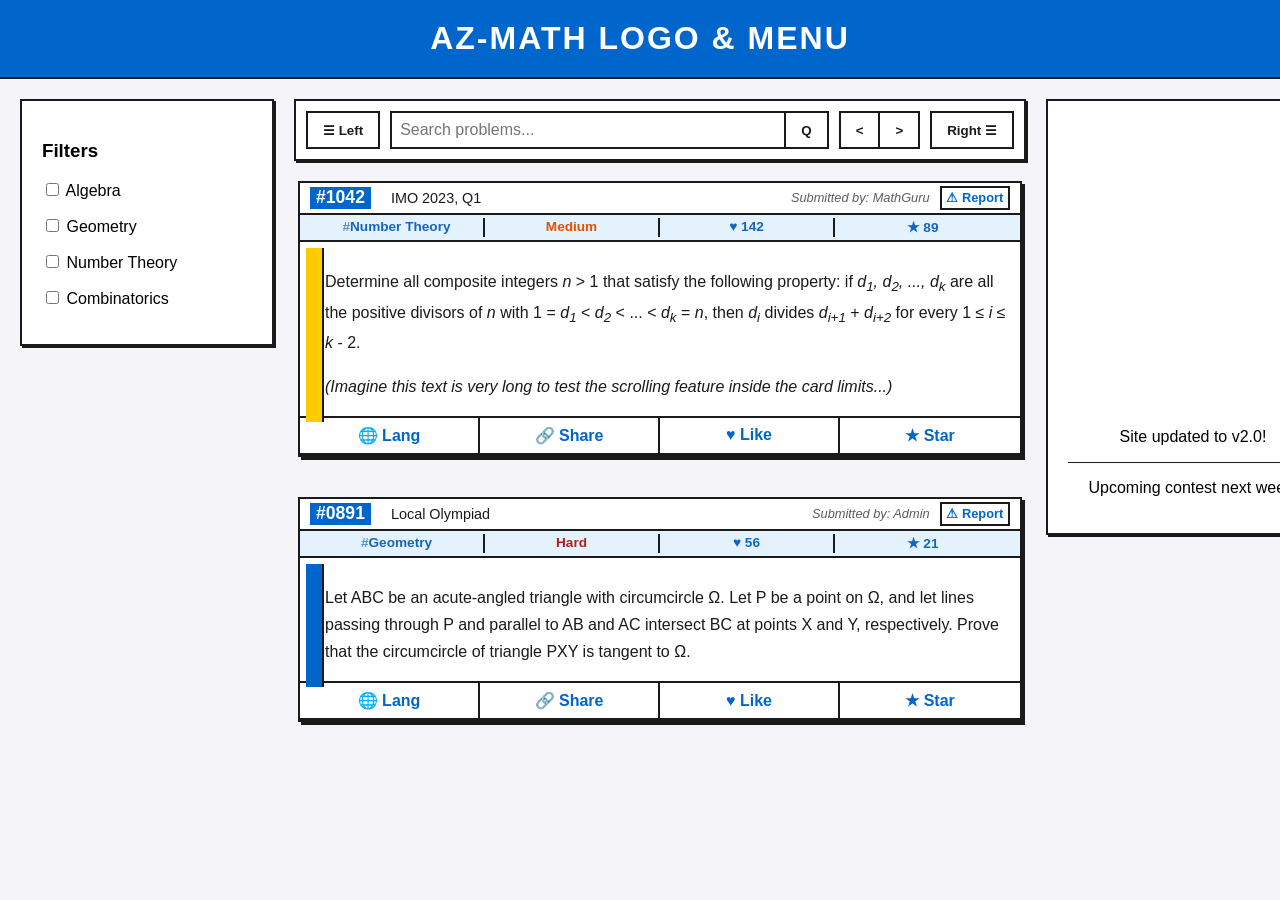
<file: problems/index.html>
<!DOCTYPE html>
<html lang="en">
<head>
  <meta charset="UTF-8">
  <meta name="viewport" content="width=device-width, initial-scale=1.0">
  <title>AZ-MATH - Problems</title>

  <link rel="stylesheet" href="variables.css">
  <link rel="stylesheet" href="problems.css">
  <link rel="stylesheet" href="problem_card.css">

  <style>
    /* A little extra baseline styling for the body */
    body {
      margin: 0;
      background-color: #f4f4f9;
      font-family: var(--font-family);
    }
    
    /* Mock Header for the top "Menu - Logo" area */
    .site-header {
      background: var(--primary);
      color: var(--primary-text);
      padding: 20px;
      text-align: center;
      font-size: 2rem;
      font-weight: bold;
      letter-spacing: 2px;
      border-bottom: var(--border-width) solid var(--secondary);
    }
  </style>
</head>
<body>

  <header class="site-header">
    AZ-MATH LOGO & MENU
  </header>

  <div class="problems-layout" id="main-layout">
    
    <aside class="sidebar left-sidebar" id="sidebar-left">
      <div class="sidebar-content">
        <h3>Filters</h3>
        <p><label><input type="checkbox"> Algebra</label></p>
        <p><label><input type="checkbox"> Geometry</label></p>
        <p><label><input type="checkbox"> Number Theory</label></p>
        <p><label><input type="checkbox"> Combinatorics</label></p>
      </div>
    </aside>

    <main class="problems-center">
      
      <div class="problems-topbar">
        <button class="btn-retro" id="toggle-left-btn" title="Toggle Filters">☰ Left</button>
        
        <div class="search-box">
          <input type="text" placeholder="Search problems...">
          <button class="btn-retro">Q</button>
        </div>
        
        <div class="pagination-controls">
          <button class="btn-retro">&lt;</button>
          <button class="btn-retro">&gt;</button>
        </div>

        <button class="btn-retro" id="toggle-right-btn" title="Toggle News">Right ☰</button>
      </div>

      <div class="problems-list">
        
        <div class="problem-card">
          <div class="problem-card-header">
            <div class="p-header-id">#1042</div>
            <div class="p-header-source">IMO 2023, Q1</div>
            <div class="p-header-author">Submitted by: MathGuru</div>
            <button class="p-header-btn">⚠ Report</button>
          </div>
          
          <div class="problem-card-metadata">
            <div class="p-meta-item p-meta-tag">Number Theory</div>
            <div class="p-meta-item p-meta-hardness medium">Medium</div>
            <div class="p-meta-item">♥ 142</div>
            <div class="p-meta-item">★ 89</div>
          </div>

          <div class="problem-card-body">
            <div class="problem-card-left-feature">
              <div class="p-left-color-strip"></div>
            </div>
            <div class="p-body-content">
              <p>Determine all composite integers <i>n</i> > 1 that satisfy the following property: if <i>d<sub>1</sub>, d<sub>2</sub>, ..., d<sub>k</sub></i> are all the positive divisors of <i>n</i> with 1 = <i>d<sub>1</sub></i> < <i>d<sub>2</sub></i> < ... < <i>d<sub>k</sub></i> = <i>n</i>, then <i>d<sub>i</sub></i> divides <i>d<sub>i+1</sub></i> + <i>d<sub>i+2</sub></i> for every 1 ≤ <i>i</i> ≤ <i>k</i> - 2.</p>
              <p><i>(Imagine this text is very long to test the scrolling feature inside the card limits...)</i></p>
            </div>
          </div>

          <div class="problem-card-footer">
            <button class="p-footer-btn">🌐 Lang</button>
            <button class="p-footer-btn">🔗 Share</button>
            <button class="p-footer-btn">♥ Like</button>
            <button class="p-footer-btn">★ Star</button>
          </div>
        </div>

        <div class="problem-card">
          <div class="problem-card-header">
            <div class="p-header-id">#0891</div>
            <div class="p-header-source">Local Olympiad</div>
            <div class="p-header-author">Submitted by: Admin</div>
            <button class="p-header-btn">⚠ Report</button>
          </div>
          
          <div class="problem-card-metadata">
            <div class="p-meta-item p-meta-tag">Geometry</div>
            <div class="p-meta-item p-meta-hardness hard">Hard</div>
            <div class="p-meta-item">♥ 56</div>
            <div class="p-meta-item">★ 21</div>
          </div>

          <div class="problem-card-body">
            <div class="problem-card-left-feature">
              <div class="p-left-color-strip" style="background: var(--primary);"></div>
            </div>
            <div class="p-body-content">
              <p>Let ABC be an acute-angled triangle with circumcircle Ω. Let P be a point on Ω, and let lines passing through P and parallel to AB and AC intersect BC at points X and Y, respectively. Prove that the circumcircle of triangle PXY is tangent to Ω.</p>
            </div>
          </div>

          <div class="problem-card-footer">
            <button class="p-footer-btn">🌐 Lang</button>
            <button class="p-footer-btn">🔗 Share</button>
            <button class="p-footer-btn">♥ Like</button>
            <button class="p-footer-btn">★ Star</button>
          </div>
        </div>

      </div>
    </main>

    <aside class="sidebar right-sidebar" id="sidebar-right">
      <div class="sidebar-content">
        <h2 class="vertical-text">N E W S</h2>
        <div style="margin-top: 20px; text-align: center;">
          <p>Site updated to v2.0!</p>
          <hr style="border: none; border-top: 1px solid var(--secondary)">
          <p>Upcoming contest next week.</p>
        </div>
      </div>
    </aside>

  </div>

  <script>
    function updateLayoutColumns() {
      const layout = document.getElementById('main-layout');
      const sidebars = document.querySelectorAll('.sidebar');
      
      // Count how many sidebars are open (do NOT have 'collapsed' class)
      let openCount = 0;
      sidebars.forEach(sidebar => {
        // If it's desktop, and it doesn't have 'collapsed', it's open.
        if (!sidebar.classList.contains('collapsed')) {
          openCount++;
        }
      });

      // Remove old state classes
      layout.classList.remove('sidebars-0', 'sidebars-1', 'sidebars-2');
      
      // Apply the new state class
      layout.classList.add(`sidebars-${openCount}`);
    }

    // Toggle Left Sidebar
    document.getElementById('toggle-left-btn').addEventListener('click', () => {
      document.getElementById('sidebar-left').classList.toggle('collapsed');
      updateLayoutColumns();
    });

    // Toggle Right Sidebar
    document.getElementById('toggle-right-btn').addEventListener('click', () => {
      document.getElementById('sidebar-right').classList.toggle('collapsed');
      updateLayoutColumns();
    });

    // Run once on load to set the initial column state
    updateLayoutColumns();
  </script>

</body>
</html>
</file>
<file: problems/variables.css>
/* problem-card */

:root {
  /* Design Units */
  --base-unit: 10px;
  --border-width: 2px;
  --font-family: 'Segoe UI', Tahoma, Geneva, Verdana, sans-serif;

  /* Main Palette */
  --primary: #0066cc; 
  --primary-text: #ffffff; 
  --secondary: #1a1a1a; 
  --background: #ffffff; 
  --text: #1a1a1a; 

  /* Problem Card Specific Colors */
  --meta-bg: #e3f2fd; 
  --meta-text: #1565c0; 
  --left-strip-color: #ffcc00;

  /* Hardness Levels */
  --hardness-easy: #1b5e20;
  --hardness-medium: #e65100;
  --hardness-hard: #b71c1c;
}
</file>
<file: problems/problems.css>
/* ===== PROBLEMS PAGE LAYOUT - AZ-MATH ===== */

/* Mobile-First Layout Container */
.problems-layout {
  display: flex;
  flex-direction: column;
  gap: calc(var(--base-unit) * 2);
  width: 100%;
  max-width: 1400px;
  margin: 0 auto;
  padding: calc(var(--base-unit) * 2);
}

/* --- Top Control Bar (Search & Pagination) --- */
.problems-topbar {
  display: flex;
  flex-direction: column;
  gap: var(--base-unit);
  margin-bottom: calc(var(--base-unit) * 2);
  border: var(--border-width) solid var(--secondary);
  padding: var(--base-unit);
  background: var(--background);
  box-shadow: 2px 2px 0 var(--secondary);
}

.search-box {
  display: flex;
  flex-grow: 1;
}

.search-box input {
  flex-grow: 1;
  padding: calc(var(--base-unit) * 0.8);
  border: var(--border-width) solid var(--secondary);
  border-right: none;
  font-family: var(--font-family);
  font-size: 1rem;
  outline: none;
}

.search-box input:focus {
  background: var(--meta-bg);
}

.btn-retro {
  background: var(--background);
  border: var(--border-width) solid var(--secondary);
  padding: calc(var(--base-unit) * 0.8) calc(var(--base-unit) * 1.5);
  font-weight: bold;
  cursor: pointer;
  transition: all 0.1s;
  color: var(--text);
}

.btn-retro:hover {
  background: var(--meta-bg);
  color: var(--primary);
}

.pagination-controls {
  display: flex;
}

.pagination-controls .btn-retro {
  border-right: none;
}

.pagination-controls .btn-retro:last-child {
  border-right: var(--border-width) solid var(--secondary);
}

/* --- Problem List Container --- */
.problems-center {
  flex-grow: 1;
  min-width: 0; /* Prevents flex blowouts */
}

.problems-list {
  display: grid;
  grid-template-columns: 1fr; /* 1 column by default */
  gap: calc(var(--base-unit) * 2);
}

/* --- Sidebars (Mobile State: Hidden or Stacked) --- */
.sidebar {
  display: none; /* Hide sidebars on mobile, or you can change this to show them at the bottom */
  border: var(--border-width) solid var(--secondary);
  background: var(--background);
  box-shadow: 2px 2px 0 var(--secondary);
  overflow: hidden;
  transition: width 0.3s ease, opacity 0.2s ease;
}

.sidebar-content {
  padding: calc(var(--base-unit) * 2);
  width: 250px; /* Keep content width fixed so it doesn't squish during animation */
}

/* ===== DESKTOP OPTIMIZATIONS (The 3-Column Layout) ===== */
@media (min-width: 1024px) {
  
  .problems-layout {
    flex-direction: row; /* Align side-by-side */
    align-items: flex-start;
  }

  .problems-topbar {
    flex-direction: row; /* Search and pagination side-by-side */
    justify-content: space-between;
  }

  /* Reveal sidebars on desktop */
  .sidebar {
    display: block;
    width: 250px; 
    flex-shrink: 0; /* Prevent sidebars from shrinking */
  }

  /* News text styling from your sketch */
  .vertical-text {
    writing-mode: vertical-rl;
    text-orientation: upright;
    letter-spacing: 5px;
    font-size: 2rem;
    color: var(--secondary);
    text-align: center;
    width: 100%;
  }

  /* --- COLLAPSE LOGIC --- */
  /* When javascript adds the .collapsed class to a sidebar */
  .sidebar.collapsed {
    width: 0;
    border-width: 0;
    opacity: 0;
    padding: 0;
  }

  /* When BOTH sidebars are collapsed, make the problem list 2 columns! */
  /* We check if the parent container has a specific class to trigger this */
  .problems-layout.both-collapsed .problems-list {
    grid-template-columns: 1fr 1fr; 
  }
}
</file>
<file: problems/problem_card.css>
/* ===== RETRO-STYLE COMPACT PROBLEM CARDS - AZ-MATH ===== */

.problem-card {
  /* Internal variables calculated purely from your JSON's base-unit */
  --card-p-unit: calc(var(--base-unit) * 1); 
  --card-g-unit: calc(var(--base-unit) * 0.6); 

  display: flex;
  flex-direction: column;
  border: var(--border-width) solid var(--secondary);
  background: var(--background);
  font-family: var(--font-family);
  width: 100%; 
  margin-bottom: calc(var(--card-p-unit) * 2);
  transition: all 0.2s ease;
  cursor: pointer;
  /* Retro sharp shadow */
  box-shadow: 3px 3px 0 var(--secondary); 
}

.problem-card:hover {
  transform: translate(-2px, -2px);
  box-shadow: 5px 5px 0 var(--secondary);
}

/* Header (Top Row) */
.problem-card-header {
  display: grid;
  grid-template-columns: auto 1fr auto auto;
  align-items: center;
  border-bottom: var(--border-width) solid var(--secondary);
  padding: calc(var(--card-g-unit) * 0.5) var(--card-p-unit);
  color: var(--text);
  font-size: 0.9rem;
}

.p-header-id {
  color: var(--primary-text);
  background: var(--primary);
  font-weight: 700;
  padding: calc(var(--card-g-unit) * 0.4) var(--card-g-unit);
  line-height: 1;
}

.p-header-source,
.p-header-author {
  padding-left: var(--card-p-unit);
  font-weight: 500;
}

.p-header-author {
  font-style: italic;
  font-size: 0.8rem;
  opacity: 0.7;
}

.p-header-actions {
  display: flex;
  gap: var(--card-g-unit);
}

.p-header-btn {
  background: none;
  border: var(--border-width) solid var(--secondary);
  color: var(--primary);
  font-weight: 600;
  padding: calc(var(--card-g-unit) * 0.4) calc(var(--card-g-unit) * 0.8);
  font-size: 0.8rem;
  cursor: pointer;
  transition: all 0.1s;
}

.p-header-btn:hover {
  background: var(--meta-bg);
}

/* Main Body */
.problem-card-body {
  position: relative;
  border-bottom: var(--border-width) solid var(--secondary);
  padding: var(--card-p-unit);
  padding-left: calc(var(--card-p-unit) * 2.5); 
  color: var(--text);
  line-height: 1.7;
}

.p-body-content p {
  margin-bottom: var(--card-g-unit);
}

/* Left feature (Just + Strip) */
.problem-card-left-feature {
  position: absolute;
  top: 0;
  left: 0;
  width: calc(var(--card-p-unit) * 1.8);
  height: 100%;
  display: flex;
  justify-content: center;
  align-items: center;
  padding: var(--card-g-unit);
  pointer-events: none; 
}

.p-left-color-strip {
  background: var(--left-strip-color);
  width: 100%;
  height: 100%;
  border-right: var(--border-width) solid var(--secondary);
}

/* Inner Metadata Row */
.problem-card-metadata {
  background: var(--meta-bg);
  color: var(--meta-text);
  border-bottom: var(--border-width) solid var(--secondary);
  font-size: 0.85rem;
  display: grid;
  grid-template-columns: repeat(4, 1fr);
  text-align: center;
  padding: calc(var(--card-g-unit) * 0.5) var(--card-p-unit);
  font-weight: 600;
}

.p-meta-item {
  border-right: var(--border-width) solid var(--secondary);
  padding: calc(var(--card-g-unit) * 0.25) var(--card-g-unit);
}

.p-meta-item:last-child {
  border-right: none;
}

.p-meta-tag::before {
  content: '#';
  opacity: 0.7;
}

/* Hardness Colors from JSON */
.p-meta-hardness.easy { color: var(--hardness-easy); }
.p-meta-hardness.medium { color: var(--hardness-medium); }
.p-meta-hardness.hard { color: var(--hardness-hard); }

/* Footer */
.problem-card-footer {
  display: grid;
  grid-template-columns: repeat(4, 1fr);
  text-align: center;
  background: var(--background);
}

.p-footer-btn {
  background: none;
  border: var(--border-width) solid var(--secondary);
  border-top: none; 
  border-left: none; 
  color: var(--primary);
  font-weight: 600;
  padding: calc(var(--card-p-unit) * 0.8) calc(var(--card-p-unit) * 0.5);
  font-size: 1rem;
  cursor: pointer;
  transition: all 0.1s;
}

.p-footer-btn:first-child {
  border-left: none;
}

.p-footer-btn:last-child {
  border-right: none;
}

.p-footer-btn:hover {
  background: var(--meta-bg);
}

/* ===== TABLET / DESKTOP OPTIMIZATIONS ===== */
@media (min-width: 640px) {
  .problem-card {
    max-width: 720px;
    margin-left: auto;
    margin-right: auto;
  }
  .problem-card-header {
    grid-template-columns: auto 1fr auto auto;
    gap: var(--card-p-unit);
  }
  .p-header-id {
    font-size: 1.1rem;
  }
}

@media (max-width: 400px) {
  .p-header-source,
  .p-header-author,
  .problem-card-metadata,
  .p-header-btn {
    font-size: 0.8rem;
  }
  .p-meta-item {
    padding: calc(var(--card-g-unit) * 0.15) calc(var(--card-g-unit) * 0.4);
  }
}
</file>
